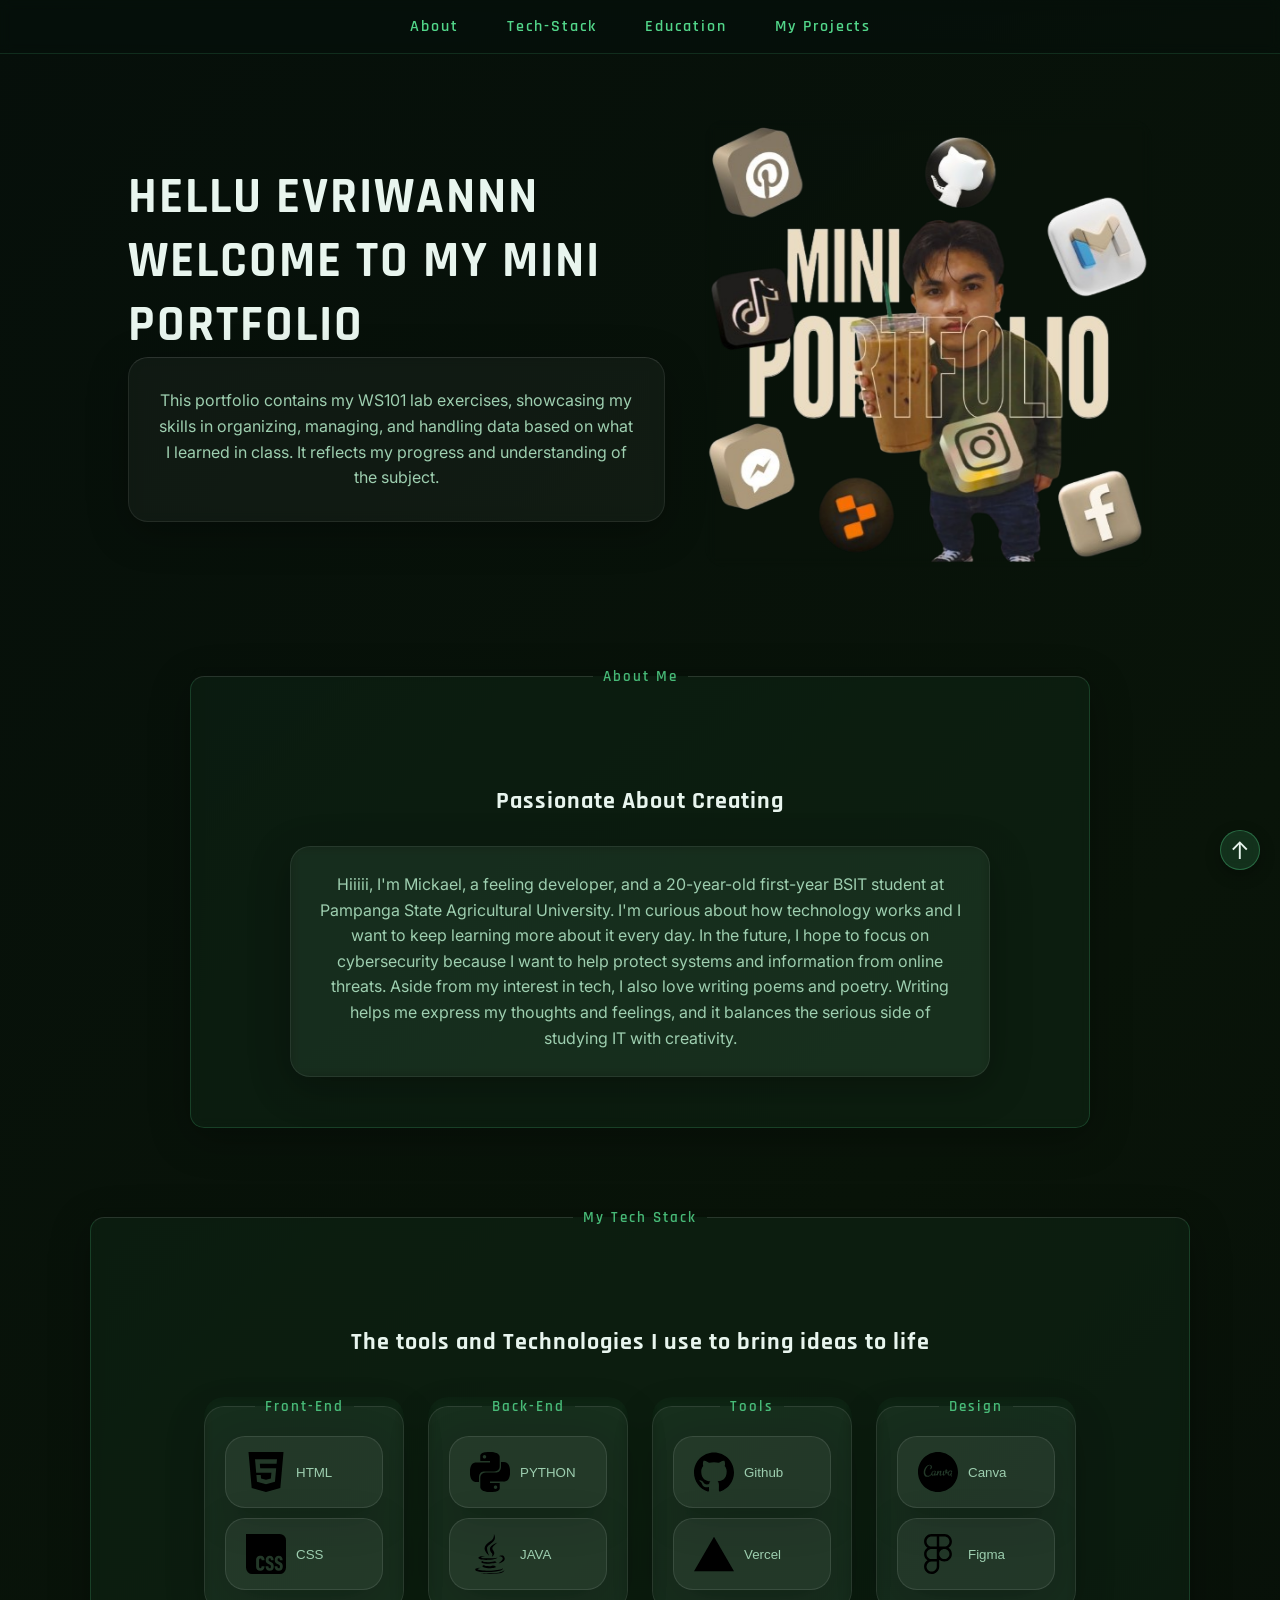
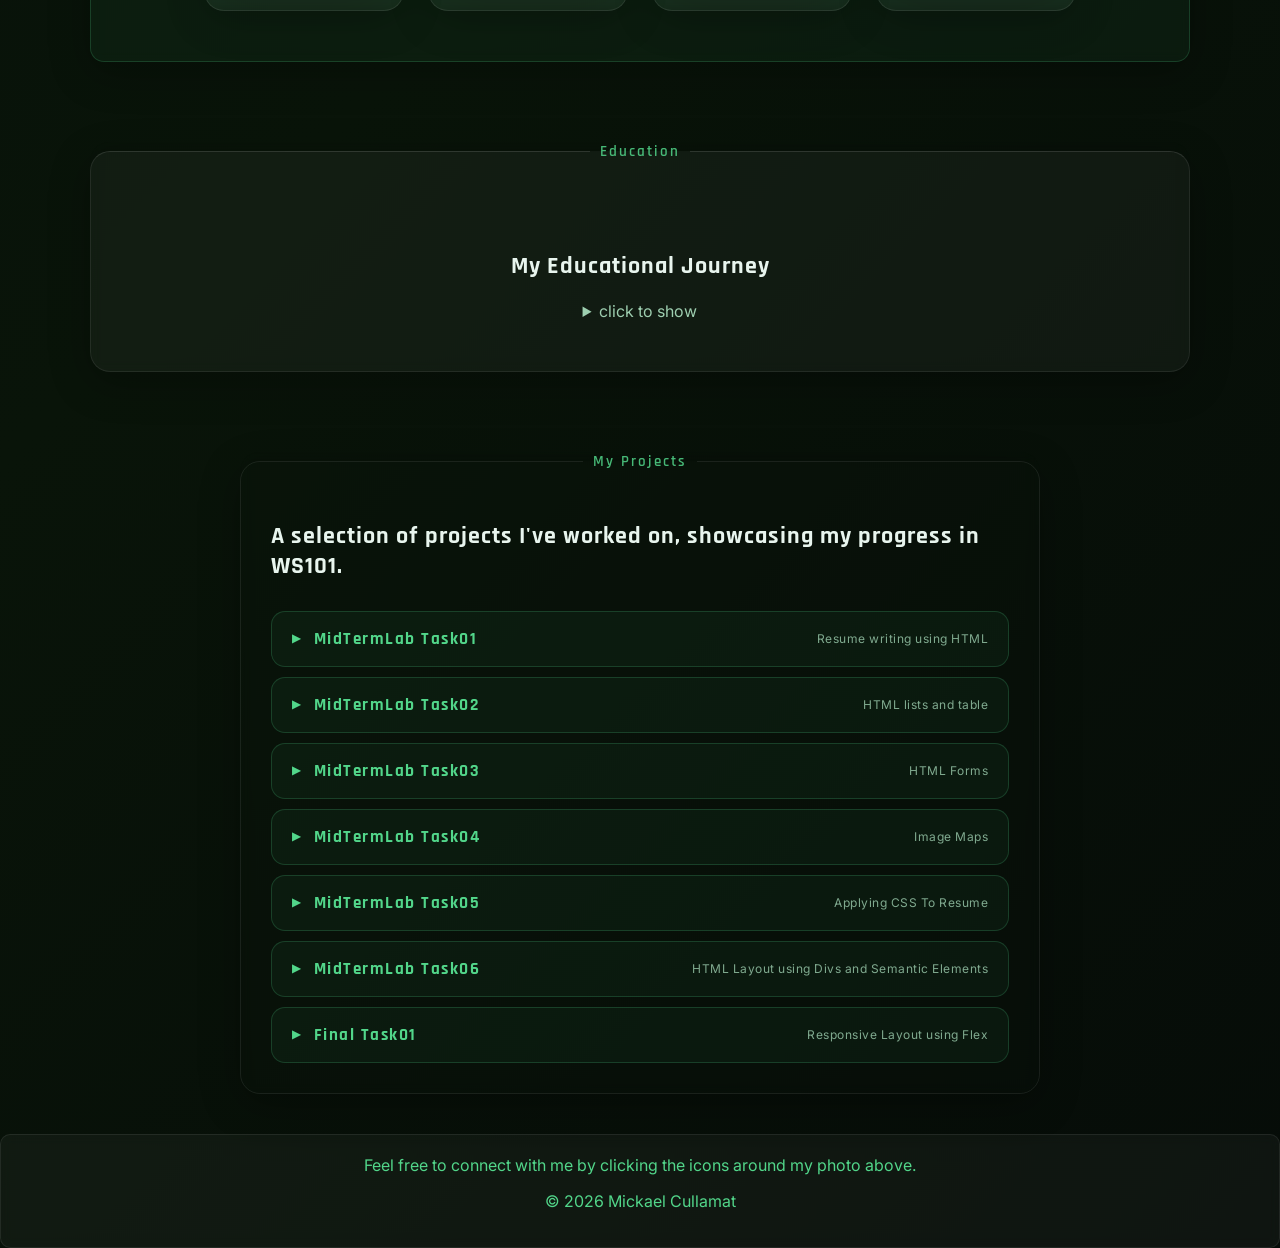
<file: index.html>
<!DOCTYPE html>
<html lang="en">

<head>
<meta charset="UTF-8">
<meta name="viewport" content="width=device-width, initial-scale=1.0">
<title>Mick's Portfolio</title>
<link rel="stylesheet" href="style.css">
<link href="https://fonts.googleapis.com/css2?family=Rajdhani:wght@400;500;600;700&family=Inter:wght@300;400;500&display=swap" rel="stylesheet">
</head>

<body>

<header>

<nav class="menu">
<a href="#about">About</a>
<a href="#tech">Tech-Stack</a>
<a href="#education">Education</a>
<a href="#projects">My Projects</a>

</nav>

</header>

<section class="me">

<div class="text">
<h1>Hellu evriwannn<br> Welcome to my mini Portfolio</h1>
<p>This portfolio contains my WS101 lab exercises, showcasing my skills in organizing, managing, and handling data based on what I learned in class. It reflects my progress and understanding of the subject.</p>
</div>

<div class="image">

<img src="images/mickpfp1.png" alt="profile pic">

<a target="_blank" href="https://pin.it/7B3tC3BLo"  class="icon pinterest" title="Pinterest"></a>
<a target="_blank" href="https://github.com/mikmik0101" class="icon github" title="GitHub"></a>
<a target="_blank" href="/cdn-cgi/l/email-protection#3855515b53595d545b4d54545955594c0809785f55595154165b5755" class="icon gmail" title="GMail"></a>
<a target="_blank" href="https://vm.tiktok.com/ZS9eS1f3rMJXV-0MFJ2/" class="icon tiktok" title="TokTik"></a>
<a target="_blank" href="https://www.instagram.com/mick_e_maws?igsh=czVsNTV5YnB3aHF4" class="icon instagram" title="InstaGram"></a>
<a target="_blank" href="https://www.facebook.com/meckmeckmick" class="icon facebook" title="FaceBook"></a>
<a target="_blank" href="https://m.me/meckmeckmick" class="icon messenger" title="Messenger"></a>
<a target="_blank" href="https://replit.com/refer/had0926922" class="icon replit" title="ReplIt"></a>


</div>

</section>

<article>

<fieldset class="abt">

<legend id="about"><span>About Me</span></legend><br>

<h1>Passionate About Creating</h1>

<p>Hiiiii, I'm Mickael, a feeling developer, and a 20-year-old first-year BSIT student at Pampanga State Agricultural University. I'm curious about how technology works and I want to keep learning more about it every day. In the future, I hope to focus on cybersecurity because I want to help protect systems and information from online threats. Aside from my interest in tech, I also love writing poems and poetry. Writing helps me express my thoughts and feelings, and it balances the serious side of studying IT with creativity.</p>

</fieldset>

</article>

<article>
<fieldset class="tech" id="tech">
<legend><span>My Tech Stack</span></legend><br>
<h1>The tools and Technologies I use to bring ideas to life</h1>
<div class="tech-grid">
    <fieldset class="front">
        <legend>Front-End</legend>
        <button class="html"><img src="images/html5.svg"><span>HTML</span></button>
        <button class="css"><img src="images/css.svg"><span>CSS</span></button>
    </fieldset>
    <fieldset class="front">
        <legend>Back-End</legend>
        <button class="html"><img src="images/python.svg"><span>PYTHON</span></button>
        <button class="css"><img src="images/java.svg"><span>JAVA</span></button>
    </fieldset>
    <fieldset class="front">
        <legend>Tools</legend>
        <button class="html"><img src="images/github.svg"><span>Github</span></button>
        <button class="css"><img src="images/vercel.svg"><span>Vercel</span></button>
    </fieldset>
    <fieldset class="front">
        <legend>Design</legend>
        <button class="html"><img src="images/canva.svg"><span>Canva</span></button>
        <button class="css"><img src="images/figma.svg"><span>Figma</span></button>
    </fieldset>
</div>
</fieldset>
</article>

<article>

<fieldset class="edu" id="education">
<legend><span>Education</span></legend><br>

<h1>My Educational Journey</h1>
<details><summary>click to show</summary>
<div class="timeline">

<div class="edu-card">
<span class="year">2025 - Present</span>
<h2>Pampanga State Agricultural University</h2>
<p>Bachelor of Science in Information Technology</p>
</div>

<div class="edu-card">
<span class="year">2023 - 2025</span>
<h2>Dolores National High-School</h2>
<p>Accountancy, Business, and Management(ABM)</p>
</div>

<div class="edu-card">
<span class="year">2019 - 2023</span>
<h2>Tinajero National High-School Annex (TNHSA)</h2>
<p>Junior High School</p>
</div>

</div>

</fieldset>
</details>
</article>


<article class="proj" id="projects">
<fieldset>
<legend><span>My Projects</span></legend>
<h1>A selection of projects I've worked on, showcasing my progress in WS101.</h1>

<!-- Project 1 -->

<details class="one">
<summary>MidTermLab Task01 <span class="proj-sub">Resume writing using HTML</span></summary>
<div class="one-content">
<div class="oneimage"><img src="images/one.svg"></div>
<div class="options">
<button class="views"> <a href="sampleimg/RWCSS.png" target="_blank">View Sample Src</a></button>
<button class="views"><a href="sampleimg/r1.png" target="_blank"> View Sample Output</a></button>
<button class="views"><a href="https://pastebin.com/B80MsMNK" target="_blank"> Source Code</a></button>
<button class="view"><a href="midterm/resume1.html" target="_blank">View Project</a></button>
</div>
</div>
</details>

<!-- Project 2 -->

<details class="one">
<summary>MidTermLab Task02 <span class="proj-sub">HTML lists and table</span></summary>
<div class="one-content">
<div class="oneimage"><img src="images/two.svg"></div>
<div class="options">
<button class="views"> <a href="sampleimg/TAL.png" target="_blank">View Sample Src</a></button>
<button class="views"> <a href="sampleimg/latpic.png" target="_blank"> View Sample Output</a></button>
<button class="views"><a href="https://pastebin.com/GpDP0E8f" target="_blank">View Source Code</a></button>
<button class="view"><a href="midterm/Exer2List.html" target="_blank">View Project</a></button>
</div>
</div>
</details>

<!-- Project 3 -->

<details class="one">
<summary>MidTermLab Task03 <span class="proj-sub">HTML Forms</span></summary>
<div class="one-content">
<div class="oneimage"><img src="images/three.svg"></div>
<div class="options">
<button class="views"> <a href="sampleimg/Form.png" target="_blank"> View Sample Src </a></button>
<button class="views"> <a href="sampleimg/formpic.png" target="_blank"> View Sample Output</a></button>
<button class="views"><a href="https://pastebin.com/j9hTSFBD" target="_blank">View Source Code</a></button>
<button class="view"><a href="midterm/htmlform.html" target="_blank">View Project</a></button>
</div>
</div>
</details>

<!-- Project 4 -->

<details class="one">
<summary>MidTermLab Task04 <span class="proj-sub">Image Maps</span></summary>
<div class="one-content">
<div class="oneimage"><img src="images/four.svg"></div>
<div class="options">
<button class="views"> <a href="sampleimg/map.png" target="_blank"> View Sample Src </a></button>
<button class="views"> <a href="sampleimg/mappic.png" target="_blank"> View Sample Output</a></button>
<button class="views"><a href="https://pastebin.com/W4KcrL3u" target="_blank">View Source Code </a></button>
<button class="view"><a href="midterm/imagemap.html" target="_blank">View Project</a></button>
</div>
</div>
</details>

<!-- Project 5 -->

<details class="one">
<summary>MidTermLab Task05 <span class="proj-sub">Applying CSS To Resume</span></summary>
<div class="one-content">
<div class="oneimage"><img src="images/five.svg"></div>
<div class="options">
<button class="views"> <a href="sampleimg/RBWCSS.png" target="_blank"> View Sample Src</a></button>
<button class="views"><a href="sampleimg/r2.png" target="_blank"> View Sample Output</a></button>
<button class="views"><a href="https://pastebin.com/FE5B2wSv" target="_blank"> View Source Code</a></button>
<button class="view"><a href="midterm/mickael's resume.html" target="_blank">View Project</a></button>
</div>
</div>
</details>

<!-- Project 6 -->

<details class="one">
<summary>MidTermLab Task06 <span class="proj-sub">HTML Layout using Divs and Semantic Elements</span></summary>
<div class="one-content">
<div class="oneimage"><img src="images/six.svg"></div>
<div class="options">
<button class="views"> <a href="sampleimg/missu.png" target="_blank"> View Sample Src</a></button>
<button class="views"> <a href="sampleimg/missupic.png" target="_blank"> View Sample Output</a></button>
<button class="views"> <a href="https://pastebin.com/ixq5jrEz" target="_blank"> View Source Code</a></button>
<button class="view"><a href="midterm/Semantic.html" target="_blank">View Project</a></button>
</div>
</div>
</details>

<details class="one">
<summary>Final Task01 <span class="proj-sub">Responsive Layout using Flex</span></summary>
<div class="one-content">
<div class="oneimage"><img src="images/fOne.svg"></div>
<div class="options">
<button class="views"> <a href="sampleimg/flex.png" target="_blank"> View Sample Src</a></button>
<button class="views"> <a href="sampleimg/flexpic.png" target="_blank"> View Sample Output</a></button>
<button class="views"> <a href="https://pastebin.com/kq0rGB5c" target="_blank"> View Source Code</a></button>
<button class="view"><a href="midterm/no_style.html" target="_blank">View Project</a></button>
</div>
</div>
</details>

</fieldset>
</article>



    </fieldset>
</article>

  <footer>
    <span id="contact">Feel free to connect with me by clicking the icons around my photo above.
</span>
        <p>© 2026 Mickael Cullamat</p>
     
    </footer>

<a href="#" class="back-to-top">↑</a>
</body>
</html>
</file>
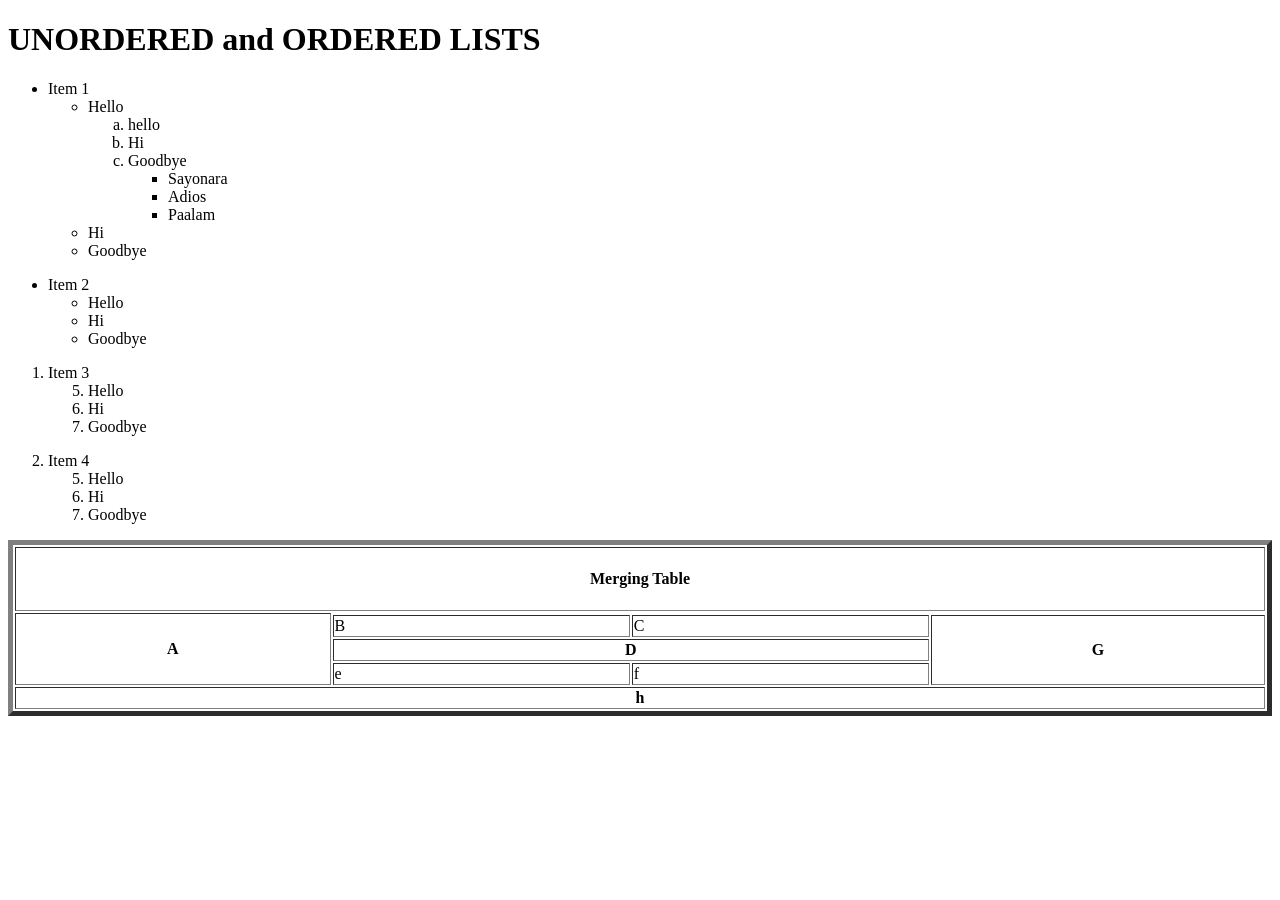
<file: midterm/Exer2List.html>
<!DOCTYPE html>
<html lang="eng">

<head>
    <title>wala</title>
</head>
<body>

<h1>UNORDERED and ORDERED LISTS</h1>
<ul>
    <li>Item 1</li>
    <ul>
        <li>Hello</li>
        <ol type="a"><li>hello</li>
        <li>Hi</li>
    <li>Goodbye</li>
    <ul type="square">
        <li>Sayonara</li>
        <li>Adios</li>
        <li>Paalam</li>
    </ul>
</ol>
<li>Hi</li>
<li>Goodbye</li>
    </ul>
</ul>
<ul><li>Item 2</li>
<ul><li>Hello</li> <li>Hi</li> <li>Goodbye</li></ul>
</ul>
<ol type="1">
    <li>Item 3</li>
    <ol start="5">
<li> Hello</li>
<li>Hi</li>
<li>Goodbye</li>
    </ol>
</ol>
<ol start="2">
    <li>Item 4</li>
    <ol start="5">
<li>Hello</li>
<li>Hi</li>
<li>Goodbye</li>
    </ol>
</ol>

<table border="5" width="100%">
<th colspan="4"><h4>Merging Table</h4></th>
<tr>
    <th rowspan="4">A</td>
</tr>
<tr>
    <td>B</td>
    <td>C</td>
    <th rowspan="3">G</td>
</tr>
<tr><th colspan="2" >D</th></tr>

<tr>
    <td>e</td>
    <td>f</td>
     </tr>

    <tr><th colspan="4">h</th></tr>
</table>






</body>
</html>
</file>
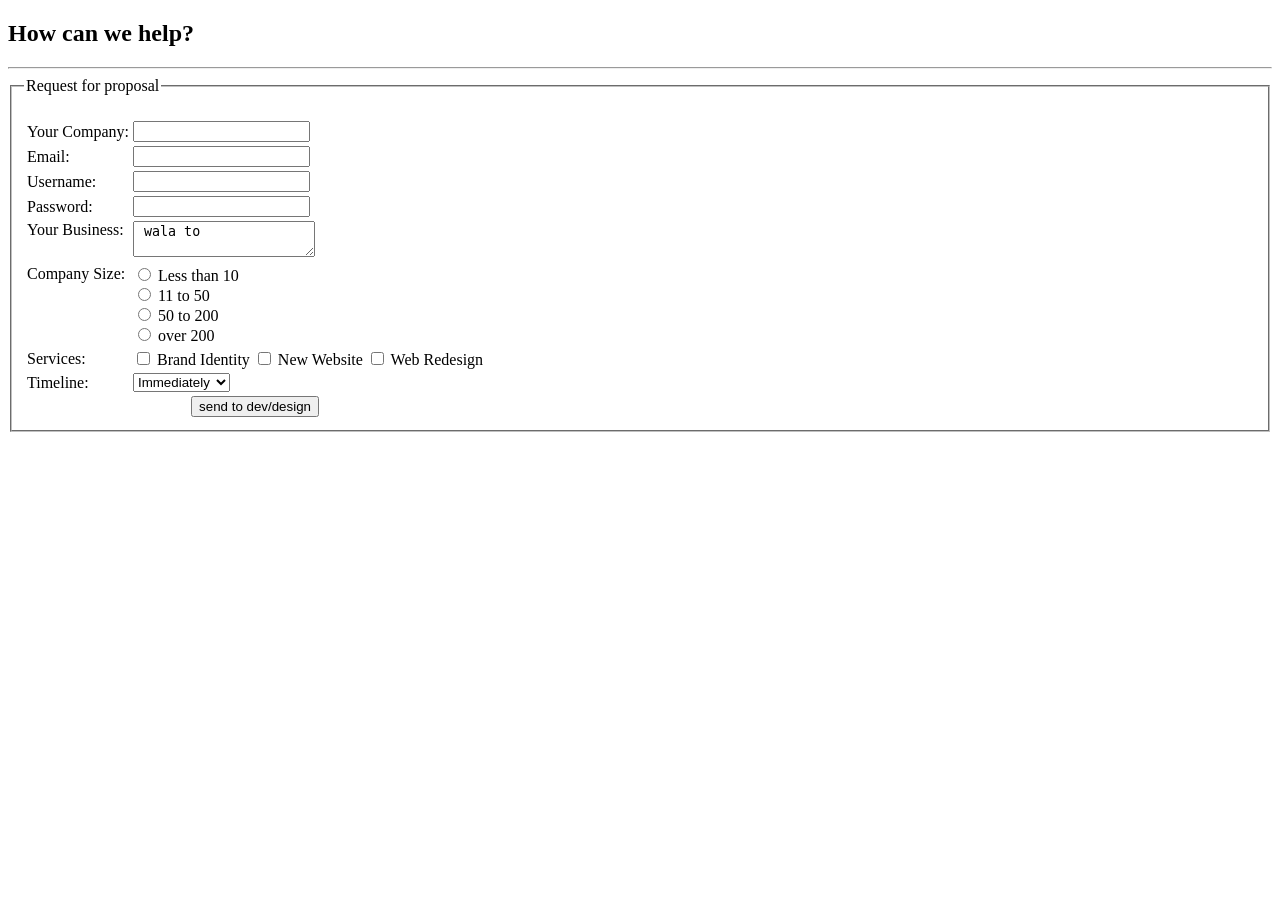
<file: midterm/htmlform.html>
<!DOCTYPE html> <html lang="en"> <head> <meta charset="UTF-8"> <meta name="viewport" content="width=device-width, initial-scale=1.0">
<title>Demo Form</title> </head> <body> 

<h2> How can we help?</h2>
<hr>
<fieldset> <legend>Request for proposal </legend>
<table>
    <tr>  <td>Your Company:</td><td> <input type="text" id="yc" > </td> </tr>
<tr> <label> <td>Email:</td><td> <input type="text" id="email" ></label> </td> </tr>
<tr> <label> <td>Username:</td><td> <input type="text" id="um"></label> </td> </tr>
<tr> <label> <td>Password: </td><td><input type="password" id="pass" ></label> </td> </tr>
<tr> <td valign="top"> Your Business:</td><td> <textarea readonly> wala to </textarea>  </td> </tr>
<tr>
    <label>
        <td valign="top"> Company Size:</td>
    </label>

    <td> <input type="radio" name="tru" > Less than 10 
    <br>
     <input type="radio" name="tru"> 11 to 50 
    <br>
     <input type="radio" name="tru"> 50 to 200 
    <br>
    <input type="radio" name="tru"> over 200 </td>
    <br>
</tr>
<tr>
    <label>
        <td> Services: </td>
    </label>
     <td> <input type="checkbox" > Brand Identity
        <input type="checkbox" > New Website
        <input type="checkbox" > Web Redesign </td>
</tr>

<tr>
    <label>
        <td>Timeline: </td>
    </label>

    <td ><select name="tl"><option>Immediately</option>
    <option>1-2 weeks</option>
    <option>3-6 weeks</option>
    <option>7-12 months</option>
    </select></td>
</tr>
<tr>
    <label>
        <td align="center" colspan="2"><button>send to dev/design</button></td>
    </label>
</tr>
</fieldset>
</table>
</file>
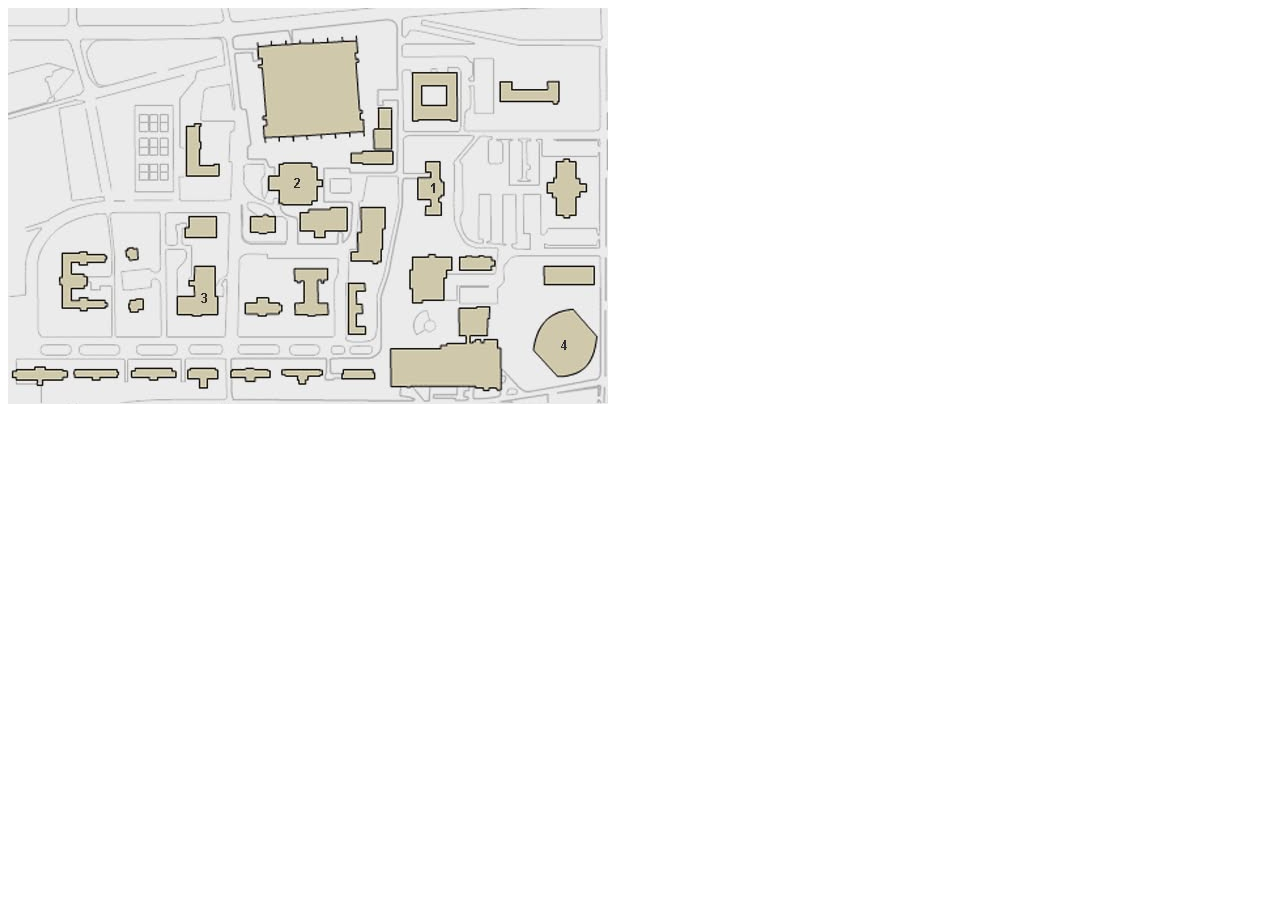
<file: midterm/imagemap.html>
<!DOCTYPE html>

<html>
<head>
<meta charset="UTF-8">
<meta name="viewport" content="width=device-width, initial-scale=1.0">
<title>Image Map</title>
</head>
<body>
<img src="piktyur/map.jpg" usemap="#image-map" width="600px" height="396px">

<map name="image-map">
    <area target="_blank" alt="Science Org" title="Science Org" href="https://www.computerscience.org/" coords="402,143,448,211" shape="rect">
    <area target="_blank" alt="College of Business and Technology" title="College of Business and Technology" href="https://asingan.psu.edu.ph/college-of-technology-and-business/" coords="248,139,324,203" shape="rect">
    <area target="_blank" alt="DICT" title="DICT" href="https://dict.gov.ph/" coords="215,311,173,254" shape="rect">
    <area target="_blank" alt="Harper Library" title="Harper Library" href="https://www.harper-adams.ac.uk/study/902/the-library/" coords="554,331,45" shape="circle">
</map> 
</body>
</html>
</file>
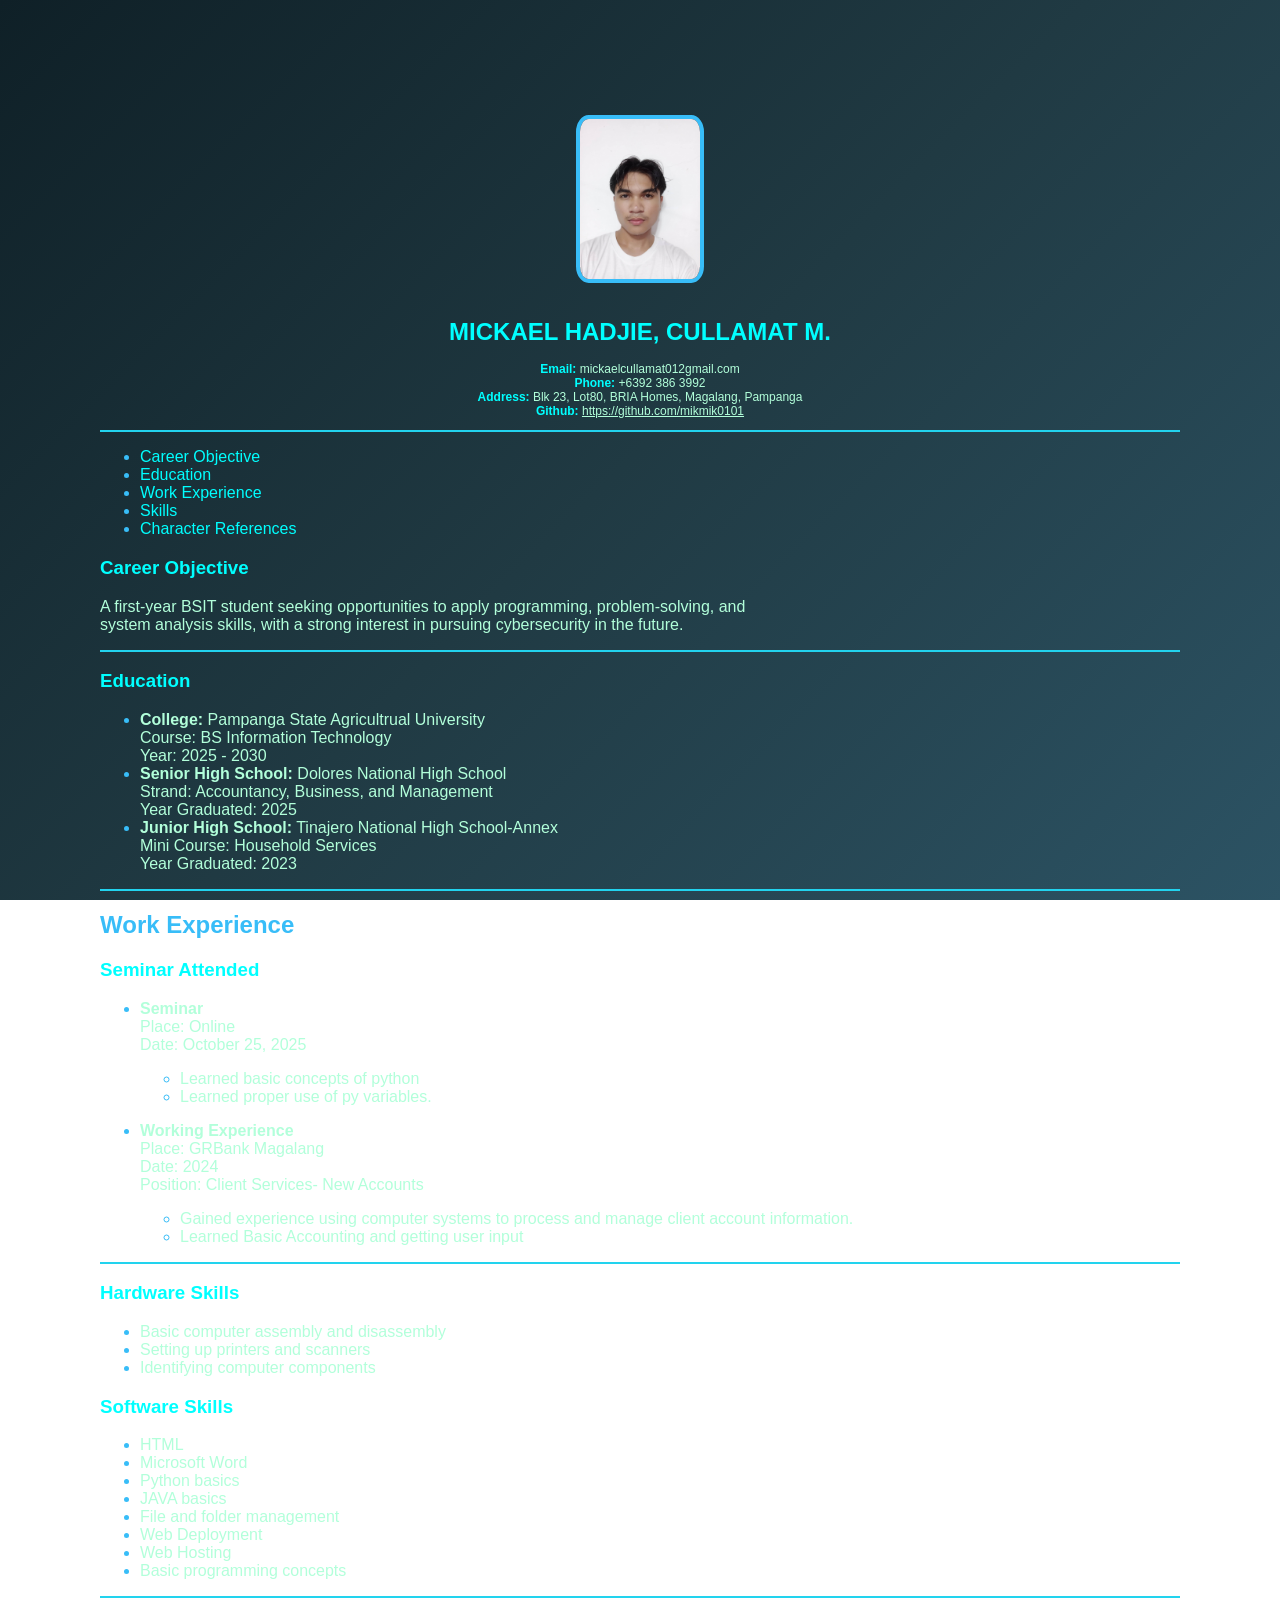
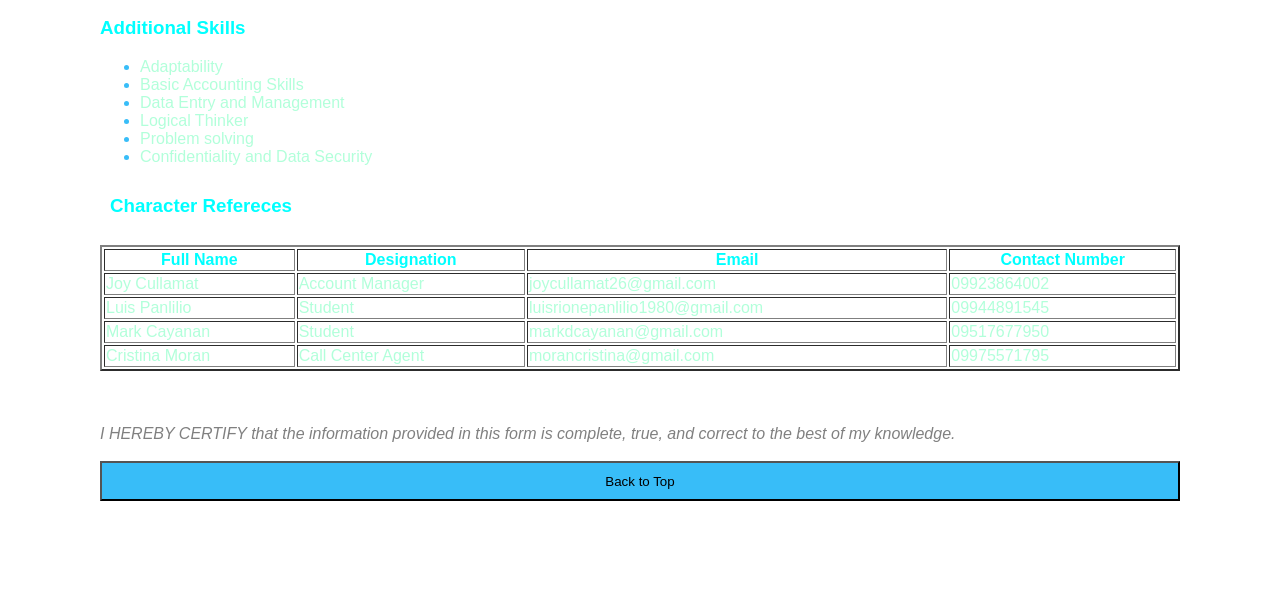
<file: midterm/mickael's resume.html>
<!DOCTYPE html>
<html lang ="en">
<head>
<title>MICKAEL'S RESUME</title>
<style>
 body{
    background:linear-gradient(135deg, #0F2027, #203A43, #2C5364);
margin:100px;
background-attachment: fixed;
font-family: Arial, Helvetica, sans-serif;

 }
 p{
    color: #B2FFDA;
 }
 li{
    color: #B2FFDA;
 }
#reference {
    transition: all 0.3s ease;
    padding: 10px;
}

#reference:hover {
    background-color: rgba(56, 189, 248, 0.1);
    transform: scale(1.02);
    border-radius: 10px;
}



 html {
    scroll-behavior: smooth;
}

 h3{
    color:#00FFFF;
 }

#personal{
color:#00FFFF;
text-align: center;
font-size: 12px;
}
.perso{
    color: #B2FFDA;
}
.email{
    color: #00FFFF;
}
.her{
    color: gray;
}
.tibol{
    color: #22D3EE;
}
img {
    border: 4px solid #38BDF8;
    border-radius: 10%;
    
}
td{
    color: #B2FFDA;
}
th{
    color: #00FFFF;
}
::marker {
  color:#38BDF8 ;
}
 a{text-decoration: none;}

       a:hover{background-color:#0F2027;
               font-size:18px;}
       a:link{color:#00FFFF}
       a:visited{color:red}

       :target {
    animation: highlight 5s ease;
}

@keyframes highlight {
    0% {
        background-color: rgba(56,189,248,0.4);
    }
    100% {
        background-color: transparent;
    }
}

::selection {
  background:#22D3EE  ;
  color: #F0F0F0;
}
</style>

</head>
<body id="top">
<div style="text-align: center; padding: 15px;">
<img src="piktyur/mickael.jpg" width="120" alt="basta pic to">
</div>
<div id="personal">
<h1>MICKAEL HADJIE, CULLAMAT M.</h1>
<p class="perso">
<strong class="email">Email: </strong>mickaelcullamat012gmail.com <br>
<strong class="email">Phone:</strong> +6392 386 3992 <br>
<strong class="email">Address:</strong> Blk 23, Lot80, BRIA Homes, Magalang, Pampanga<br>
<strong class="email">Github:</strong> <u>  https://github.com/mikmik0101</u>
</p>
</div>
<hr color="#22D3EE">

    <ul>
        <li><a href="#career">Career Objective</a></li>
        <li><a href="#educ">Education</a></li>
        <li><a href="#exp">Work Experience</a></li>
        <li><a href="#skills">Skills</a> </li>
        <li><a href="#reference">Character References</a></li>
    </ul>


<h3 id="career">Career Objective</h3>
<p>
A first-year BSIT student seeking opportunities to apply programming, problem-solving, and <br>system analysis skills,
with a strong interest in pursuing cybersecurity in the future.
</p>
<hr color="#22D3EE">
<h3 id="educ">Education</h3>
<ul>
<li>

<strong>College:</strong> Pampanga State Agricultrual University  <br>
Course: BS Information Technology <br>
Year: 2025 - 2030
</li>
<li>
<strong>Senior High School:</strong> Dolores National High School <br>
Strand: Accountancy, Business, and Management <br>
Year Graduated: 2025
</li>
<li>
<strong>Junior High School:</strong> Tinajero National High School-Annex <br>
Mini Course: Household Services <br>
Year Graduated: 2023
</li>

</ul>
<hr color="#22D3EE">
<h2 style="color:#38BDF8; " id="exp">Work Experience</h2>
<h3>Seminar Attended</h3>
<ul>
<li>
<strong>Seminar</strong><br>
Place: Online <br>
Date: October 25, 2025 <br>
<ul>
<p>
    <li> Learned basic concepts of python </li>
<li>Learned proper use of py variables.</li>
</p> </ul>
</li>
<li>
<strong>Working Experience</strong><br>
Place: GRBank Magalang <br>
Date: 2024 <br>
Position: Client Services- New Accounts
<ul>

<p>
    <li>Gained experience using computer systems to process and manage client account information.</li>
    <li>Learned Basic Accounting and getting user input</li>  </ul>
</p>
</li>
</ul>
<hr color="#22D3EE">



<h3 id="skills">Hardware Skills</h3>
<ul>
<li>Basic computer assembly and disassembly</li>
<li>Setting up printers and scanners</li>
<li>Identifying computer components</li>
</ul>

<h3>Software Skills</h3>
<ul>
<li>HTML</li>
<li>Microsoft Word</li>
<li>Python basics</li>
<li>JAVA basics</li>
<li>File and folder management</li>
<li>Web Deployment</li>
<li>Web Hosting</li>
<li>Basic programming concepts</li>
</ul>
<hr color="#22D3EE">

<h3>Additional Skills</h3>
<ul>
<li>Adaptability</li>
<li>Basic Accounting Skills</li>
<li>Data Entry and Management</li>
<li>Logical Thinker</li>
<li>Problem solving</li>
<li>Confidentiality and Data Security</li>

</ul>

<h3 id="reference">Character Refereces</h3>
<table width="100%" border="2">
  <div class="tibol">
<th> 
Full Name
</th>

<th>Designation</th>
<th>Email</th>
<th>Contact Number</th>
</div>
<tr>
<td> Joy Cullamat</td>
<td> Account Manager  </td>
<td>joycullamat26@gmail.com </td>
<td> 09923864002 </td>
</tr>
<td> Luis Panlilio</td>
<td> Student  </td>
<td>luisrionepanlilio1980@gmail.com </td>
<td> 09944891545 </td>
</tr>
<td> Mark Cayanan</td>
<td> Student  </td>
<td>markdcayanan@gmail.com </td>
<td> 09517677950 </td>
</tr>
<td> Cristina Moran</td>
<td> Call Center Agent  </td>
<td>morancristina@gmail.com </td>
<td> 09975571795</td>
</tr>
</table>
<br> <br> <br>
<div class="her">
<em>I HEREBY CERTIFY that the information provided in this form is complete, true, and correct to the best of my
knowledge.</em></div><br>

<a href="#top"><button style="width: fit-content; background-color: #38BDF8; padding: 5px; height: 40px; width: 100%;">Back to Top</button></a>
</body>
</html>
</file>
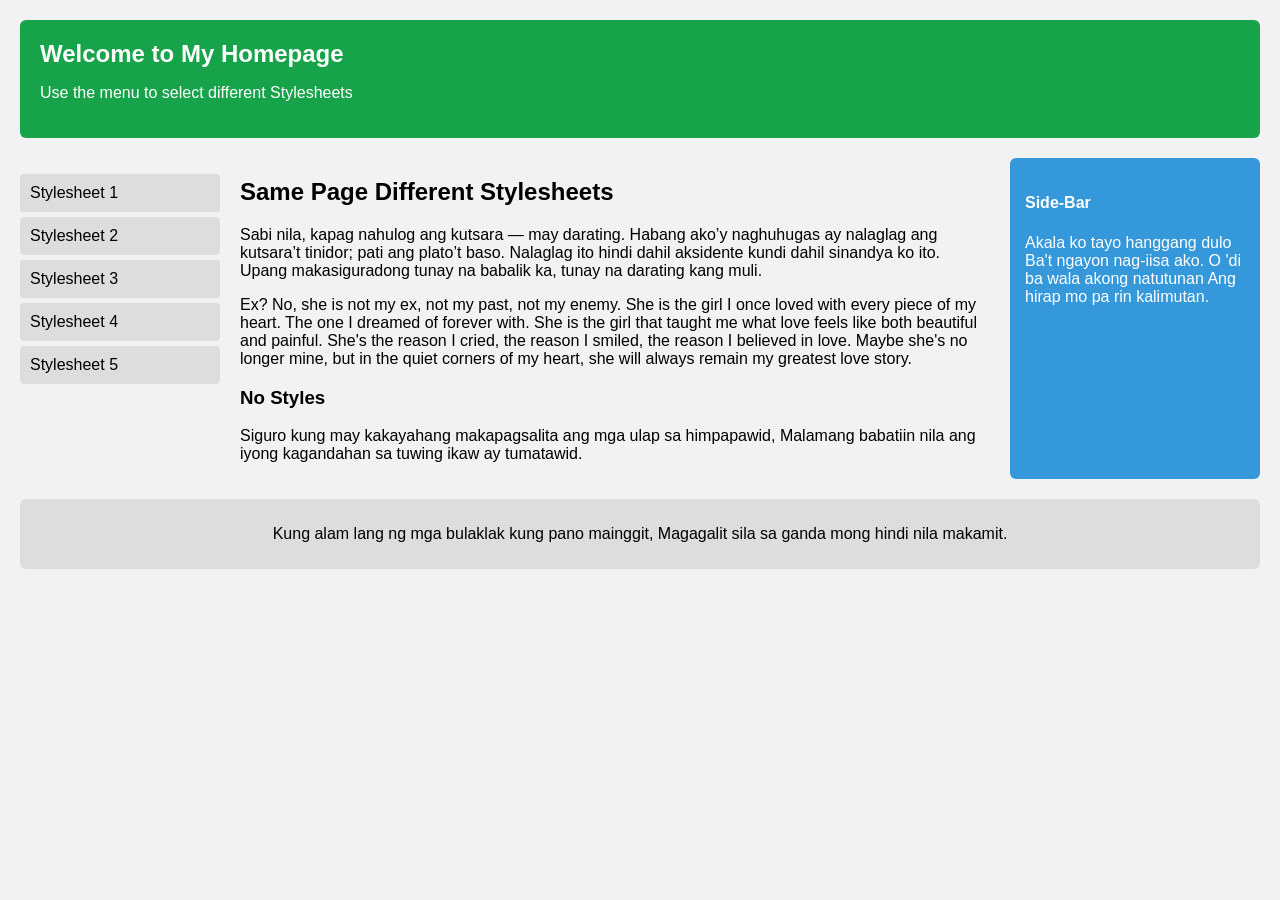
<file: midterm/no_style.html>
<!DOCTYPE html> 
<html lang="en">
<head>
<meta charset="UTF-8">
<meta name="viewport" content="width=device-width, initial-scale=1.0">
<title>Flex Layout</title>

<link rel="stylesheet" href="style.css"
</head>

<body>

<header>
<h2>Welcome to My Homepage</h2>
<p>Use the menu to select different Stylesheets</p>
</header>

<div class="container">

<nav>
<ul>
<li>Stylesheet 1</li>
<li>Stylesheet 2</li>
<li>Stylesheet 3</li>
<li>Stylesheet 4</li>
<li>Stylesheet 5</li>
</ul>
</nav>

<div id="main">

<section>
<h2>Same Page Different Stylesheets</h2>

<p>Sabi nila, kapag nahulog ang kutsara — may darating. 
    Habang ako’y naghuhugas ay nalaglag ang kutsara’t tinidor; pati ang plato’t baso. 
    Nalaglag ito hindi dahil aksidente kundi dahil sinandya ko ito. 
    Upang makasiguradong tunay na babalik ka, tunay na darating kang muli.</p>

<p>Ex? No, she is not my ex, not my past, not my enemy.

She is the girl I once loved with every piece of my heart. 
The one I dreamed of forever with. She is the girl that taught me what love feels like both beautiful and painful. She's the reason I cried, the reason I smiled, the reason I believed in love.
 Maybe she's no longer mine, but in the quiet corners of my heart, she will always remain my greatest love story.</p>
</section>

<section>
<h3>No Styles</h3>
<p>Siguro kung may kakayahang makapagsalita ang mga ulap sa himpapawid,
    Malamang babatiin nila ang iyong kagandahan sa tuwing ikaw ay tumatawid.
</p>
</section>

</div>

<aside>

<h4>Side-Bar</h4>
<p>Akala ko tayo hanggang dulo
Ba't ngayon nag-iisa ako.
O 'di ba wala akong natutunan
Ang hirap mo pa rin kalimutan.</p>

</aside>

</div>

<footer>
<p>Kung alam lang ng mga bulaklak kung pano mainggit,
    Magagalit sila sa ganda mong hindi nila makamit.</p>
</footer>

</body>
</html>
</file>
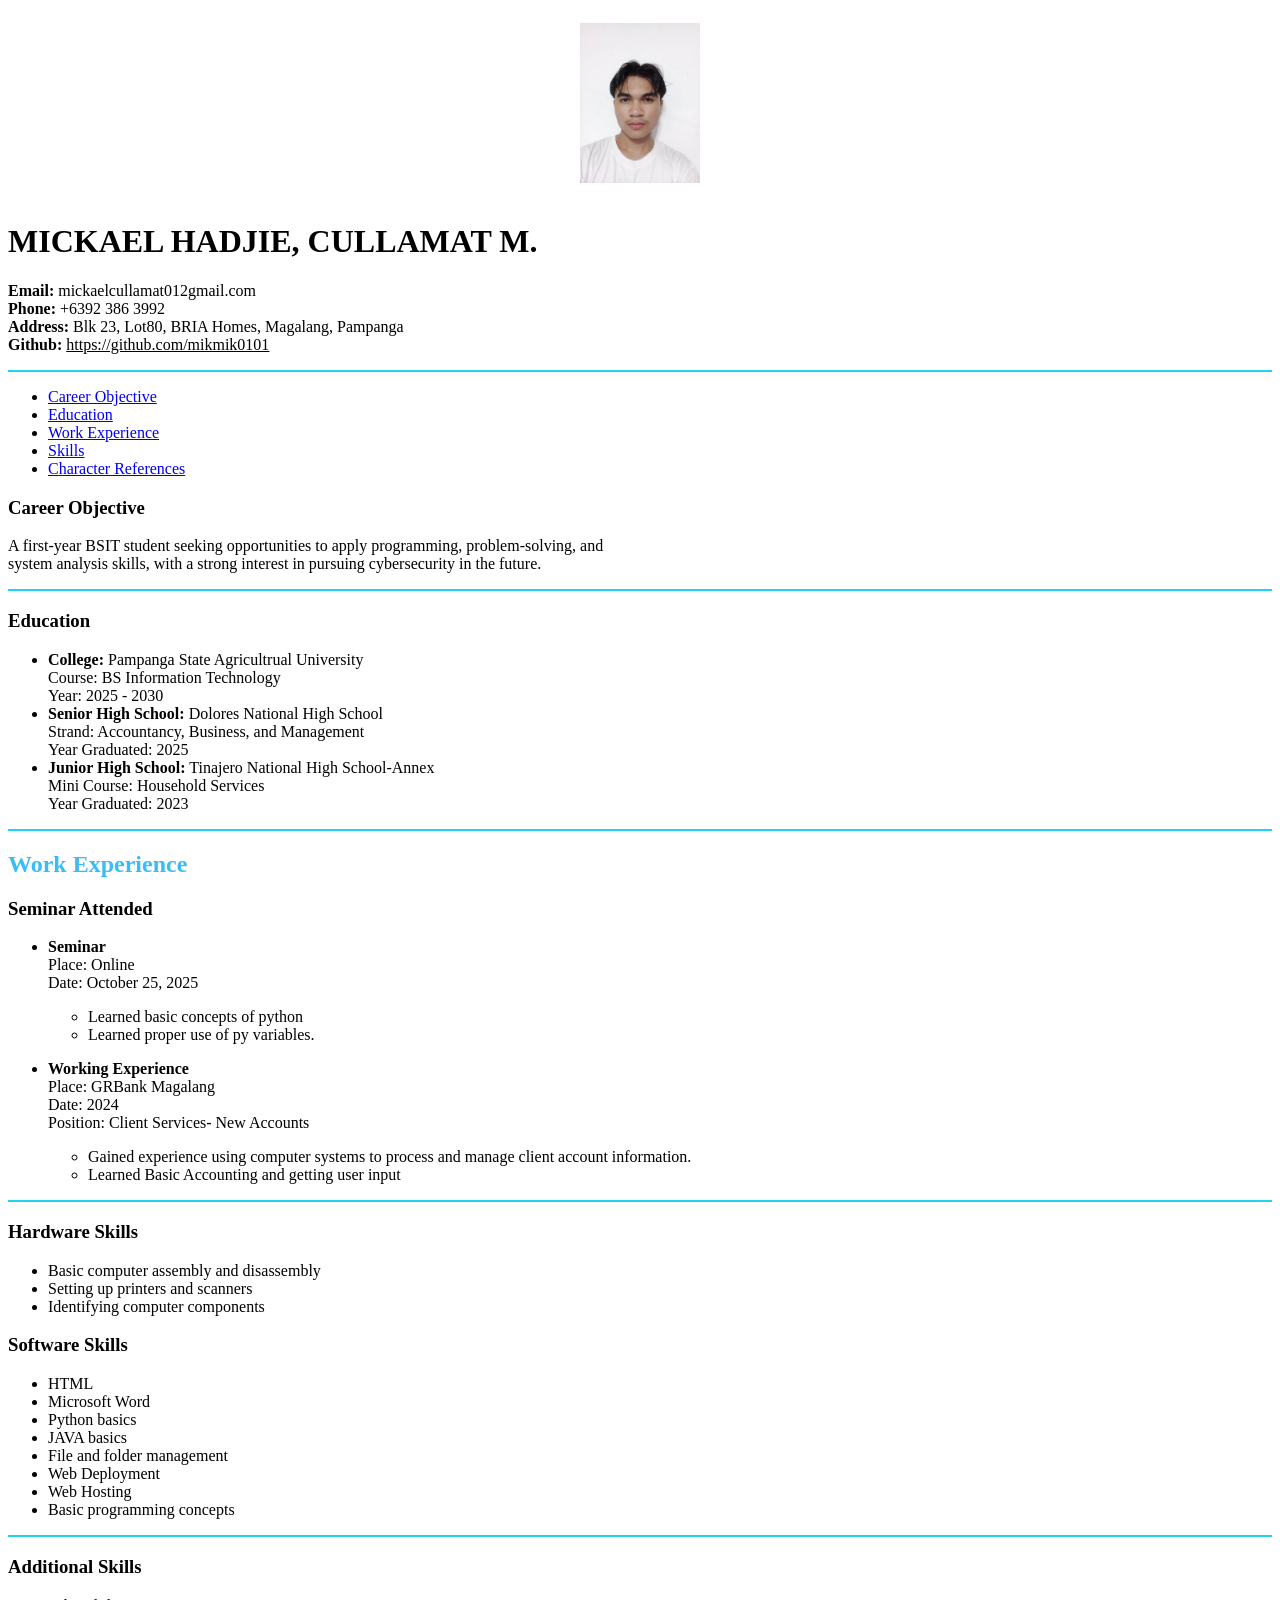
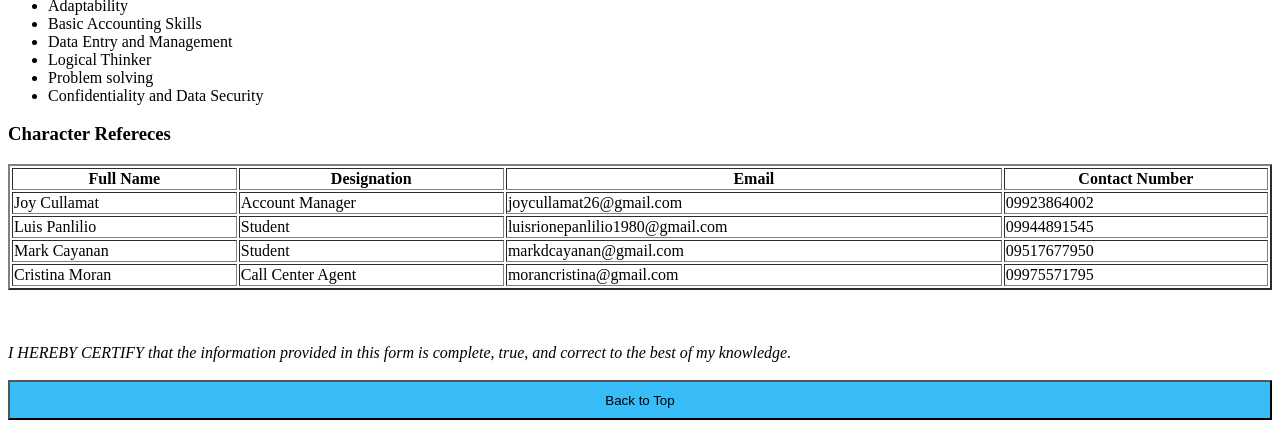
<file: midterm/resume1.html>
<!DOCTYPE html>
<html lang ="en">
<head>
<title>MICKAEL'S RESUME</title>


</head>
<body id="top">
<div style="text-align: center; padding: 15px;">
<img src="piktyur/mickael.jpg" width="120" alt="basta pic to">
</div>
<div id="personal">
<h1>MICKAEL HADJIE, CULLAMAT M.</h1>
<p class="perso">
<strong class="email">Email: </strong>mickaelcullamat012gmail.com <br>
<strong class="email">Phone:</strong> +6392 386 3992 <br>
<strong class="email">Address:</strong> Blk 23, Lot80, BRIA Homes, Magalang, Pampanga<br>
<strong class="email">Github:</strong> <u>  https://github.com/mikmik0101</u>
</p>
</div>
<hr color="#22D3EE">

    <ul>
        <li><a href="#career">Career Objective</a></li>
        <li><a href="#educ">Education</a></li>
        <li><a href="#exp">Work Experience</a></li>
        <li><a href="#skills">Skills</a> </li>
        <li><a href="#reference">Character References</a></li>
    </ul>


<h3 id="career">Career Objective</h3>
<p>
A first-year BSIT student seeking opportunities to apply programming, problem-solving, and <br>system analysis skills,
with a strong interest in pursuing cybersecurity in the future.
</p>
<hr color="#22D3EE">
<h3 id="educ">Education</h3>
<ul>
<li>

<strong>College:</strong> Pampanga State Agricultrual University  <br>
Course: BS Information Technology <br>
Year: 2025 - 2030
</li>
<li>
<strong>Senior High School:</strong> Dolores National High School <br>
Strand: Accountancy, Business, and Management <br>
Year Graduated: 2025
</li>
<li>
<strong>Junior High School:</strong> Tinajero National High School-Annex <br>
Mini Course: Household Services <br>
Year Graduated: 2023
</li>

</ul>
<hr color="#22D3EE">
<h2 style="color:#38BDF8; " id="exp">Work Experience</h2>
<h3>Seminar Attended</h3>
<ul>
<li>
<strong>Seminar</strong><br>
Place: Online <br>
Date: October 25, 2025 <br>
<ul>
<p>
    <li> Learned basic concepts of python </li>
<li>Learned proper use of py variables.</li>
</p> </ul>
</li>
<li>
<strong>Working Experience</strong><br>
Place: GRBank Magalang <br>
Date: 2024 <br>
Position: Client Services- New Accounts
<ul>

<p>
    <li>Gained experience using computer systems to process and manage client account information.</li>
    <li>Learned Basic Accounting and getting user input</li>  </ul>
</p>
</li>
</ul>
<hr color="#22D3EE">



<h3 id="skills">Hardware Skills</h3>
<ul>
<li>Basic computer assembly and disassembly</li>
<li>Setting up printers and scanners</li>
<li>Identifying computer components</li>
</ul>

<h3>Software Skills</h3>
<ul>
<li>HTML</li>
<li>Microsoft Word</li>
<li>Python basics</li>
<li>JAVA basics</li>
<li>File and folder management</li>
<li>Web Deployment</li>
<li>Web Hosting</li>
<li>Basic programming concepts</li>
</ul>
<hr color="#22D3EE">

<h3>Additional Skills</h3>
<ul>
<li>Adaptability</li>
<li>Basic Accounting Skills</li>
<li>Data Entry and Management</li>
<li>Logical Thinker</li>
<li>Problem solving</li>
<li>Confidentiality and Data Security</li>

</ul>

<h3 id="reference">Character Refereces</h3>
<table width="100%" border="2">
  <div class="tibol">
<th> 
Full Name
</th>

<th>Designation</th>
<th>Email</th>
<th>Contact Number</th>
</div>
<tr>
<td> Joy Cullamat</td>
<td> Account Manager  </td>
<td>joycullamat26@gmail.com </td>
<td> 09923864002 </td>
</tr>
<td> Luis Panlilio</td>
<td> Student  </td>
<td>luisrionepanlilio1980@gmail.com </td>
<td> 09944891545 </td>
</tr>
<td> Mark Cayanan</td>
<td> Student  </td>
<td>markdcayanan@gmail.com </td>
<td> 09517677950 </td>
</tr>
<td> Cristina Moran</td>
<td> Call Center Agent  </td>
<td>morancristina@gmail.com </td>
<td> 09975571795</td>
</tr>
</table>
<br> <br> <br>
<div class="her">
<em>I HEREBY CERTIFY that the information provided in this form is complete, true, and correct to the best of my
knowledge.</em></div><br>

<a href="#top"><button style="width: fit-content; background-color: #38BDF8; padding: 5px; height: 40px; width: 100%;">Back to Top</button></a>
</body>
</html>
</file>
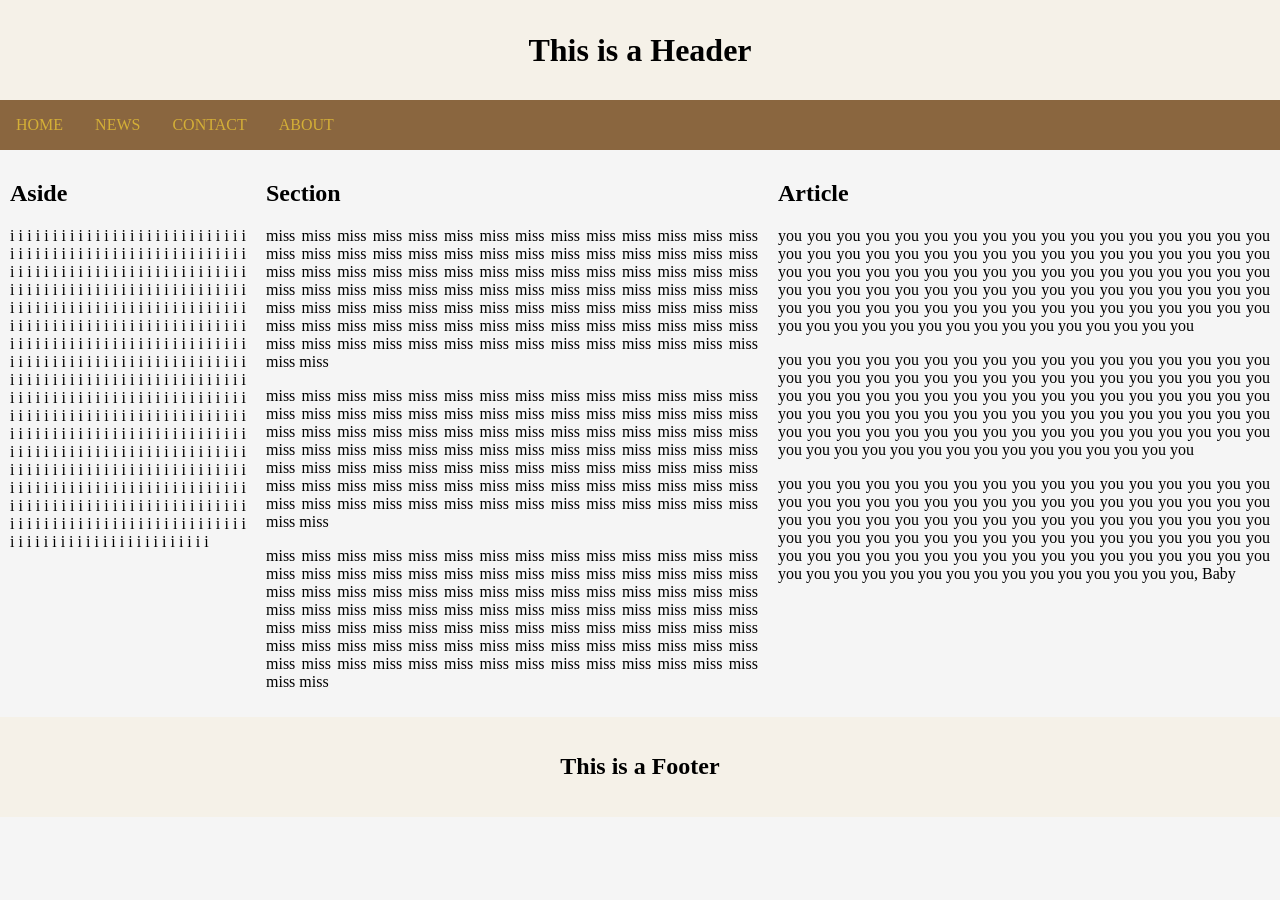
<file: midterm/Semantic.html>
<!DOCTYPE html>
<html>

<head>
    <meta charset="UTF-8">
    <meta name="viewport" content="width=device-width, initial-scale=1.0">
    <style>
        * {
            box-sizing: border-box;
        }
       
        body {
            margin: 0;
             background-color: whitesmoke;
 
        }
       
        #header,
        #footer {
            background-color: #F5F1E8;
            height: 100px;
            display: flex;
            align-items: center;
            justify-content: center
        }
       
        #header h1 {
            text-align: center;
        }
       
        #nav {
            background-color: #3B3630;
            height: 50px;
        }
       
        #main {
           
            background-color: transparent;
        }
       
        #aside {
         
            width: 20%;
            float: left;
            margin: 0px;
            height: 100%;
            padding: 10px;
        }
       
        #section,
        #article {
         
            width: 40%;
            float: left;
            margin: 0px;
            height: auto;
            padding: 10px;
        }
       
        #footer {
            height: 100px;
            clear: both;
            text-align: center;
           
        }
       
        p {
            text-align: justify;
        }
       
        ul {
            list-style-type: none;
            margin: 0;
            padding: 0;
            overflow: hidden;
            background-color: #8a663f;
        }
       
        li {
            float: left;
        }
       
        li a {
            display: block;
            text-align: center;
            padding: 16px;
            text-decoration: none;
            color: #D4AF37;
            text-transform: uppercase;
            transition: 0.3s;
        }
       
        li a:hover {
            background-color: burlywood;
            color: black;
        }
       
        @media screen and (max-width:800px) {
            #aside,
            #section,
            #article {
                width: 100%;
            }
        }
    </style>
</head>

<body>
    <header id="header">
        <h1>This is a Header</h1>
    </header>
    <nav id="nav">
        <ul>
            <li><a href="#home">Home</a></li>
            <li><a href="#news">News</a></li>
            <li><a href="#contact">Contact</a></li>
            <li><a href="#about">About</a></li>
        </ul>

    </nav>
    <nav id="main">
        <aside id="aside">
            <h2>Aside</h2>
            <p>i i i i i i i i i i i i i i i i i i i i i i i i i i i i i i i i i i i i i i i i i i i i i i i i i i
i i i i i i i i i i i i i i i i i i i i i i i i i i i i i i i i i i i i i i i i i i i i i i i i i i
i i i i i i i i i i i i i i i i i i i i i i i i i i i i i i i i i i i i i i i i i i i i i i i i i i
i i i i i i i i i i i i i i i i i i i i i i i i i i i i i i i i i i i i i i i i i i i i i i i i i i
i i i i i i i i i i i i i i i i i i i i i i i i i i i i i i i i i i i i i i i i i i i i i i i i i i
i i i i i i i i i i i i i i i i i i i i i i i i i i i i i i i i i i i i i i i i i i i i i i i i i i
i i i i i i i i i i i i i i i i i i i i i i i i i i i i i i i i i i i i i i i i i i i i i i i i i i
i i i i i i i i i i i i i i i i i i i i i i i i i i i i i i i i i i i i i i i i i i i i i i i i i i
i i i i i i i i i i i i i i i i i i i i i i i i i i i i i i i i i i i i i i i i i i i i i i i i i i
i i i i i i i i i i i i i i i i i i i i i i i i i i i i i i i i i i i i i i i i i i i i i i i i i i</p>
        </aside>
        <section id="section">
            <h2>Section</h2>
            <p>miss miss miss miss miss miss miss miss miss miss
miss miss miss miss miss miss miss miss miss miss
miss miss miss miss miss miss miss miss miss miss
miss miss miss miss miss miss miss miss miss miss
miss miss miss miss miss miss miss miss miss miss
miss miss miss miss miss miss miss miss miss miss
miss miss miss miss miss miss miss miss miss miss
miss miss miss miss miss miss miss miss miss miss
miss miss miss miss miss miss miss miss miss miss
miss miss miss miss miss miss miss miss miss miss
</p>
<p>
miss miss miss miss miss miss miss miss miss miss
miss miss miss miss miss miss miss miss miss miss
miss miss miss miss miss miss miss miss miss miss
miss miss miss miss miss miss miss miss miss miss
miss miss miss miss miss miss miss miss miss miss
miss miss miss miss miss miss miss miss miss miss
miss miss miss miss miss miss miss miss miss miss
miss miss miss miss miss miss miss miss miss miss
miss miss miss miss miss miss miss miss miss miss
miss miss miss miss miss miss miss miss miss miss
</p>
<p>
miss miss miss miss miss miss miss miss miss miss
miss miss miss miss miss miss miss miss miss miss
miss miss miss miss miss miss miss miss miss miss
miss miss miss miss miss miss miss miss miss miss
miss miss miss miss miss miss miss miss miss miss
miss miss miss miss miss miss miss miss miss miss
miss miss miss miss miss miss miss miss miss miss
miss miss miss miss miss miss miss miss miss miss
miss miss miss miss miss miss miss miss miss miss
miss miss miss miss miss miss miss miss miss miss</p>
        </section>
        <article id="article">
            <h2>Article</h2>
            <p>you you you you you you you you you you
you you you you you you you you you you
you you you you you you you you you you
you you you you you you you you you you
you you you you you you you you you you
you you you you you you you you you you
you you you you you you you you you you
you you you you you you you you you you
you you you you you you you you you you
you you you you you you you you you you
</p>
<p>
you you you you you you you you you you
you you you you you you you you you you
you you you you you you you you you you
you you you you you you you you you you
you you you you you you you you you you
you you you you you you you you you you
you you you you you you you you you you
you you you you you you you you you you
you you you you you you you you you you
you you you you you you you you you you
</p>
<p>
you you you you you you you you you you
you you you you you you you you you you
you you you you you you you you you you
you you you you you you you you you you
you you you you you you you you you you
you you you you you you you you you you
you you you you you you you you you you
you you you you you you you you you you
you you you you you you you you you you
you you you you you you you you you you, Baby</p>
        </article>
    </nav>
    <footer id="footer">
        <h2>This is a Footer</h2>
    </footer>


</body>

</html>
</file>
<file: style.css>
*{
box-sizing:border-box;
}
html{
scroll-behavior: smooth;
}
 body{
overflow-x:hidden;}
body::selection{
    background:rgba(255,255,255,0.1);
box-shadow:0 0 8px rgba(255,255,255,0.1);
}

body{
margin:0;
font-family:'Inter',sans-serif;
background: linear-gradient(135deg, #060f0a, #091409, #060c08);

color:#9ecfb0;
padding-top:60px;
align-content: center;
}

.text h1{
font-size:50px;
text-transform:uppercase;
max-width:600px;
margin: auto;
color: #e8f5ee;
font-family:'Rajdhani',sans-serif;
font-weight:700;
letter-spacing:2px;
}
 .text h1{
opacity:0;
transform:translateY(40px);
animation:titleAnimation 1.5s ease forwards;
}

@keyframes titleAnimation{
from{
opacity:0;
transform:translateY(40px);
}
to{
opacity:1;
transform:translateY(0);
}
}
.text h1{
opacity:0;
transform:translateY(40px);
animation:titleAnimation 1.5s ease forwards;
animation-delay:0.5s;
}
.text h1:hover{
text-shadow:0 0 10px rgba(82,214,138,0.35);
transition:0.3s;
}

nav{
background:rgba(6,15,10,0.6);
backdrop-filter:blur(6px);
-webkit-backdrop-filter:blur(6px);
border-bottom:1px solid rgba(82,214,138,0.15);
display:flex;
justify-content:center;
gap:20px;
padding:10px;
z-index:1000;
position:fixed;
top:0;
left:0;
width:100%;
flex-wrap:nowrap;
}

nav a{
display:flex;
padding:0px 10px;
color:#52d68a;
text-decoration:none;
letter-spacing:2px;
font-weight: 600;
font-family:'Rajdhani',sans-serif;
position:relative;
transition:0.3s;
padding:6px 14px;
border-radius:10px;
transition:0.3s;
}

nav a:hover{
    transform: scale(1.05);
background:rgba(82,214,138,0.12);
box-shadow:0 0 8px rgba(82,214,138,0.2);
}

.view{
transition:0.3s;
}

.view:hover{
background:rgba(82,214,138,0.25);
transform:scale(1.05);
box-shadow:0 0 15px rgba(82,214,138,0.4);
}

.views{
transition:0.3s;
}

.views:hover{
cursor:pointer;
transform:scale(1.05);
background:rgba(82,214,138,0.08);
box-shadow:0 6px 18px rgba(82,214,138,0.15);
color: #e8f5ee;
}

.html, .css{
    transition: 0.3;
}
.html:hover, .css:hover{
transform:scale(1.05);
box-shadow:0 0 15px rgba(82,214,138,0.2);
}

.me{
display:flex;
align-items:center;
justify-content:space-between;
padding:60px 10%;
gap:40px;
}

.text p{
max-width:600px;
background:rgba(255,255,255,0.04);
margin: auto;
text-align:center;
line-height:1.6;
width:100%;
padding:30px;
border-radius:20px;
border:1px solid rgba(255,255,255,0.08);
border-top:1px solid rgba(255,255,255,0.12);
backdrop-filter:blur(6px);
box-shadow:0 10px 40px rgba(0,0,0,0.3);
}

.image img{
width:100%;
max-width:500px;
}
.image{
display:flex;
justify-content:center;
position:relative;
border-radius:20px;

backdrop-filter:blur(6px);

}

.pinterest{
top:4%;
left:3%;
width:19%;
height:18%;
}

.github{
top:5%;
left:50%;
width:14%;
height:18%;
}

.gmail{
top: 17%;
right:3%;
width:20%;
height:22%;
}

.tiktok{
top:33%;
left:4%;
width:16%;
height:18%;
}

.instagram{
bottom:17%;
left:53%;
width:18%;
height:18%;
}

.facebook{
bottom:3%;
right:2.5%;
width:19%;
height:20%;
}

.messenger{
bottom:13%;
left:3%;
width:18%;
height:18%;
}
.replit{
bottom:3%;
left:25%;
width:18%;
height:18%;
border-radius: 30%;
}

.icon{
position:absolute;
transition:0.3s;
}

.icon:hover{
cursor:pointer;
transform:scale(1.1);
box-shadow:0 0 12px rgba(82,214,138,0.3);
border-radius:40%;
}

article{
display:flex;
margin:0px;
justify-content:center;
padding:40px 20px;
}

.abt, .tech {
text-align:center;
max-width:1100px;
width:100%;
padding:50px;
border-radius:14px;
background:rgba(82,214,138,0.05);
border:1px solid rgba(82,214,138,0.2);
overflow:hidden;
border-top:1px solid rgba(255,255,255,0.12);
backdrop-filter:blur(6px);
box-shadow:0 10px 40px rgba(0,0,0,0.3);
display:flex;
flex-direction:column;
align-items:center;
gap:10px;
}



legend{
text-align:center;
letter-spacing:2px;
opacity:0.85;
padding:0 10px;
color:#52d68a;
font-family:'Rajdhani',sans-serif;
font-weight:600;
font-size:15px;
}
.abt{
max-width:900px;
width:90%;
margin:auto;
}

.abt h1, .tech h1, .edu h1, .proj h1{
font-family:'Rajdhani',sans-serif;
font-weight:700;
letter-spacing:1px;
color:#e8f5ee;
}

.abt p{
max-width:700px;
margin:auto;
text-align:center;
line-height:1.6;
padding:25px;
width:100%;
border-radius:20px;
background:rgba(255,255,255,0.04);
border:1px solid rgba(255,255,255,0.08);
backdrop-filter:blur(6px);
box-shadow:0 10px 40px rgba(0,0,0,0.3);
}

.tech-grid{
display:flex;
flex-wrap:wrap;
justify-content:center;
align-items:flex-start;
gap:20px;
width:100%;
margin-top:10px;
}

.html, .css{
cursor:pointer;
display:flex;
gap:10px;
align-items:center;
max-width:180px;
width:100%;
padding:15px 20px;
border-radius:20px;
background:rgba(255,255,255,0.05);
border:1px solid rgba(255,255,255,0.1);
box-shadow:0 10px 40px rgba(0,0,0,0.2);
color:#9ecfb0;
}

.html img, .css img{
height: 40px;
}

.proj{
display: flex;
gap: 30px;
flex-wrap: wrap;
justify-content: center;
}
.proj fieldset{
display:flex;
flex-direction:column;
gap:10px;
justify-content:center;
border-radius:20px;
border:1px solid rgba(255,255,255,0.08);
backdrop-filter:blur(6px);
box-shadow:0 10px 40px rgba(0,0,0,0.3);
width:100%;
max-width:800px;
padding:30px;
}
.one{
width:100%;
border-radius:14px;
background:rgba(82,214,138,0.05);
border:1px solid rgba(82,214,138,0.2);
overflow:hidden;

}

.one:hover{
border-color:rgba(82,214,138,0.4);
box-shadow:0 4px 20px rgba(82,214,138,0.1);
}

.one summary{
cursor:pointer;
padding:16px 20px;
font-family:'Rajdhani',sans-serif;
font-size:17px;
font-weight:700;
letter-spacing:1.5px;
color:#52d68a;
list-style:none;
display:flex;
align-items:center;
gap:12px;
user-select:none;
transition:0.3s;
}



.one summary::before{
content:'▶';
font-size:11px;
color:#52d68a;
transition:transform 0.3s ease;
flex-shrink:0;
}



.one summary:hover{
background:rgba(82,214,138,0.08);
}

.proj-sub{
font-family:'Inter',sans-serif;
font-size:12px;
font-weight:400;
color:#9ecfb0;
letter-spacing:0.5px;
margin-left:auto;
opacity:0.8;
}

.one-content{
display:flex;
align-items:center;
gap:20px;
padding:12px 16px 16px;
}

.one .oneimage{
flex-shrink:0;
}

.one .oneimage img{
height:auto;
width:180px;
max-width:200px;
border-radius:10px;
display:block;
}

.one .options{
display:flex;
flex-wrap:wrap;
flex-direction:column;
gap:6px;
flex:1;
margin:0;
}

.view{
width: 100%;
margin: 8px;
height: 40px;
border-radius:20px;
background:rgba(82,214,138,0.12);
border:1px solid rgba(82,214,138,0.35);
backdrop-filter:blur(6px);
box-shadow:0 4px 15px rgba(0,0,0,0.2);
color: #e8f5ee;
}
article a {
color: #9ecfb0;
text-decoration: none;
padding: 12px;
}
.views{
border-radius:20px;
background:rgba(255,255,255,0.04);
border:1px solid rgba(255,255,255,0.09);
backdrop-filter:blur(6px);
box-shadow:0 4px 15px rgba(0,0,0,0.2);
}

.oneimage img{
height: auto;
width: 100%;
align-items: center;
justify-content: center;
}
.options{
display: flex;
flex-wrap: wrap;
border-radius: 60%;
flex-direction: column;
gap: 6px;
margin: 15px 0;
}

.front{
display:flex;
flex-direction:column;
gap:10px;
align-items: center;
max-width: 200px;
width: 100%;
text-align:center;
width:100%;
padding:20px;
border-radius:20px;
background:rgba(255,255,255,0.04);
border:1px solid rgba(255,255,255,0.09);
backdrop-filter:blur(6px);
box-shadow:0 10px 40px rgba(0,0,0,0.2);
}

.edu{
text-align:center;
max-width:1100px;
width:100%;
padding:50px;
border-radius:20px;
background:rgba(255,255,255,0.04);
border:1px solid rgba(255,255,255,0.08);
border-top:1px solid rgba(255,255,255,0.12);
backdrop-filter:blur(6px);
box-shadow:0 10px 40px rgba(0,0,0,0.3);
}

.timeline{
display:flex;
flex-direction:column;
gap:25px;
margin-top:30px;
position:relative;
}

.timeline::before{
content:"";
position:absolute;
left:20px;
top:10px;
bottom:10px;
width:3px;
background:linear-gradient(to bottom, #52d68a, #3ab870, #52d68a);
border-radius:3px;
}

.edu-card{
margin-left:25px;
padding:25px;
border-radius:20px;
background:linear-gradient(135deg, rgba(82,214,138,0.06) 0%, rgba(255,255,255,0.03) 100%);
border:1px solid rgba(255,255,255,0.08);
border-top:1px solid rgba(255,255,255,0.12);
backdrop-filter:blur(7px);
box-shadow:0 8px 32px rgba(0,0,0,0.3);
position:relative;
transition:0.3s;
}

.edu-card:hover{
transform:translateX(6px);
border-color:rgba(82,214,138,0.3);
box-shadow:0 8px 32px rgba(82,214,138,0.1);
}

.edu-card::before{
content:"";
position:absolute;
left:-33px;
top:30px;
width:15px;
height:15px;
background:linear-gradient(135deg, #52d68a, #3ab870);
border-radius:50%;
box-shadow:0 0 10px rgba(82,214,138,0.4);
}

.year{
font-size:14px;
opacity:0.7;
color:#52d68a;
}

.edu-card h2{
margin:8px 0;
font-size:22px;
color:#e8f5ee;
}

.edu-card p{
opacity:0.8;
color:#9ecfb0;
}

.back-to-top{
position:fixed;
bottom:30px;
right:20px;
width:40px;
height:40px;
display:flex;
align-items:center;
justify-content:center;
font-size:24px;
text-decoration:none;
color:#e8f5ee;
background:rgba(82,214,138,0.15);
border:1px solid rgba(82,214,138,0.35);
backdrop-filter:blur(6px);
border-radius:50%;
box-shadow:0 5px 15px rgba(0,0,0,0.3);
transition:0.2s;
}

.back-to-top:hover{
transform:scale(1.1);
box-shadow:0 0 12px rgba(82,214,138,0.4);
}

@media screen and (max-width:800px){

body {
  padding-top: 70px;
}

.me{
flex-direction:column-reverse;
text-align:center;
font-size:16px;
padding:30px 5%;
}

.menu{
text-align:center;
justify-content: center;
gap: 2px;
padding: 6px 4px;
flex-wrap: wrap;
}
nav a{
font-size:15px;
padding: 8px 10px;
letter-spacing: 0.5px;
min-height: 44px;
display: flex;
align-items: center;
}
.text h1{
font-size:34px;
letter-spacing: 1px;
}

.text p {
font-size: 15px;
line-height: 1.7;
padding: 20px;
}

details{
height: auto;
}

.tech-grid{
display:grid;
grid-template-columns:1fr 1fr;
gap:12px;
}

.front{
max-width:100%;
padding: 16px;
}

.html, .css {
font-size: 15px;
padding: 14px 16px;
min-height: 52px;
}

.html img, .css img {
height: 32px;
}

.one-content{
flex-direction: column;
align-items: center;
text-align: center;
padding: 16px 12px;
gap: 16px;
}

.one .oneimage {
width: 100%;
display: flex;
justify-content: center;
align-items: center;
}

.one .oneimage img{
width: 65%;
max-width: 200px;
margin: 0 auto;
display: block;
border-radius: 10px;
}

.one .options {
width: 100%;
display: flex;
flex-direction: column;
gap: 8px;
margin: 0;
align-items: stretch;
}

.one summary {
font-size: 15px;
padding: 16px 14px;
min-height: 52px;
gap: 8px;
}

.proj-sub {
font-size: 12px;
}

.views, .view{
min-height: 52px;
font-size: 15px;
padding: 0;
display: flex;
align-items: center;
justify-content: center;
width: 100%;
margin: 0;
}

article a {
font-size: 15px;
padding: 0;
display: flex;
align-items: center;
justify-content: center;
width: 100%;
min-height: 52px;
}

.edu-card{
width: 85%;
margin-left: 25px;
padding: 20px;
border-radius: 20px;
background: linear-gradient(135deg, rgba(82,214,138,0.06) 0%, rgba(255,255,255,0.03) 100%);
border: 1px solid rgba(255,255,255,0.08);
position: relative;
transition: 0.3s;
}

.edu-card h2 {
font-size: 18px;
}

.edu-card p {
font-size: 14px;
}

.text p{
padding: 20px;
max-width: 95%;
margin: auto;
}

.abt p{
font-size: 15px;
line-height: 1.7;
padding: 20px;
}

.abt h1 {
font-size: 26px;
}

.tech h1, .edu h1, .proj h1 {
font-size: 22px;
}

.abt, .tech {
padding: 30px 20px;
}

.edu {
padding: 30px 20px;
}

.proj fieldset {
padding: 20px 15px;
}

legend {
font-size: 13px;
}

}

footer {
border-radius:10px;
background:rgba(255,255,255,0.04);
border:1px solid rgba(255,255,255,0.08);
backdrop-filter:blur(6px);
text-align: center;
padding: 20px;
color: #52d68a;
}
</file>
<file: midterm/style.css>
body{
font-family: Arial, Helvetica, sans-serif;
margin:0;
background:#f2f2f2;
}


header{
background:#16a34a;
color:white;
padding:20px;
border-radius:6px;
margin:20px;
}

header h2{
margin:0;
}


.container{
display:flex;
gap:20px;
margin:20px;
}


nav{
width:200px;
}

nav a{
text-decoration:none;
color:black;
}

nav ul{
list-style:none;
padding:0;
}

nav li{
background:#ddd;
padding:10px;
margin-bottom:5px;
border-radius:4px;
}

nav li:hover{
background:#16a34a;
}


#main{
flex:1;

}


aside{
width:220px;
background:#3498db;
color:white;
padding:15px;
border-radius:6px;
}


footer{
background:#ddd;
padding:10px;
margin:20px;
border-radius:6px;
text-align:center;
}


@media (max-width:900px){

.container{
flex-wrap: wrap;
}


aside{
width:100%;
}

nav{
width:50%;
}
main{
    width: 50%;
}

}

@media (max-width:600px){

.container{
flex-direction:column;
}

aside{
width:100%;
}

nav{
width:100%;
}

}
</file>
